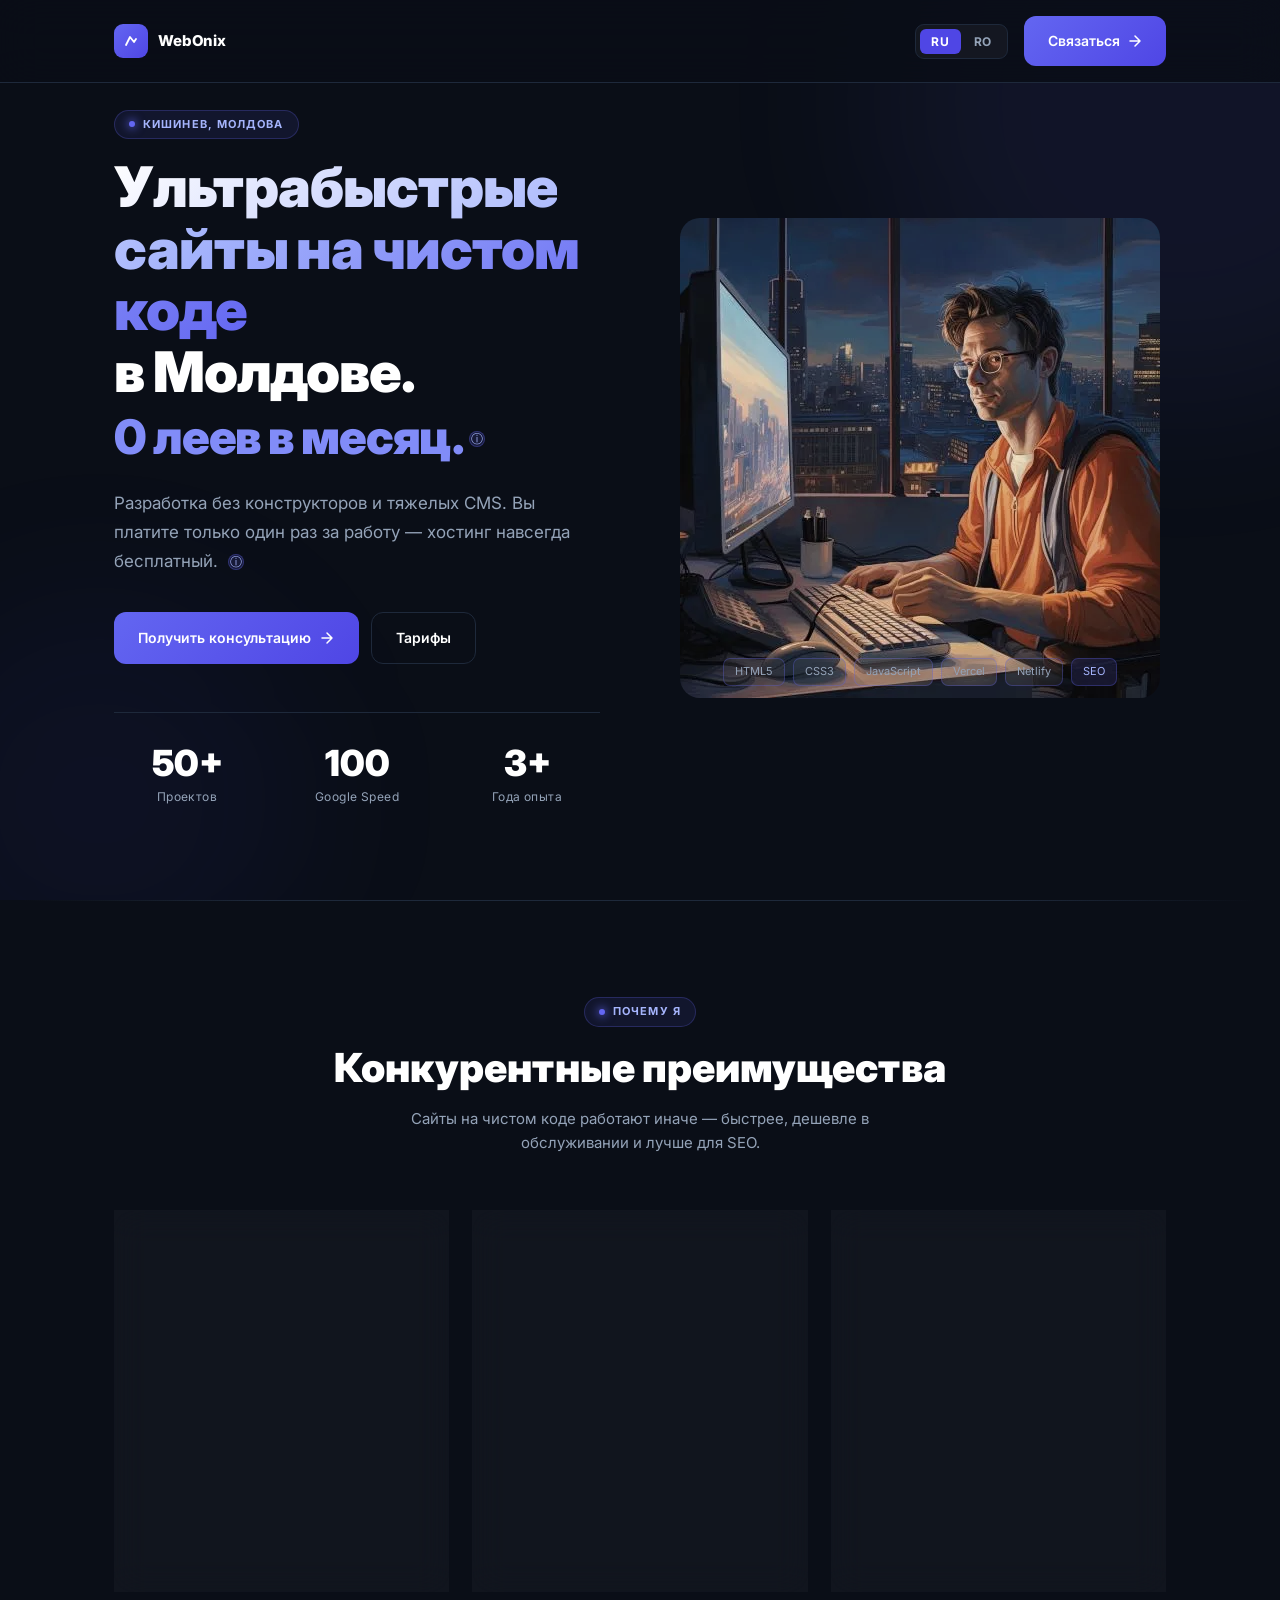
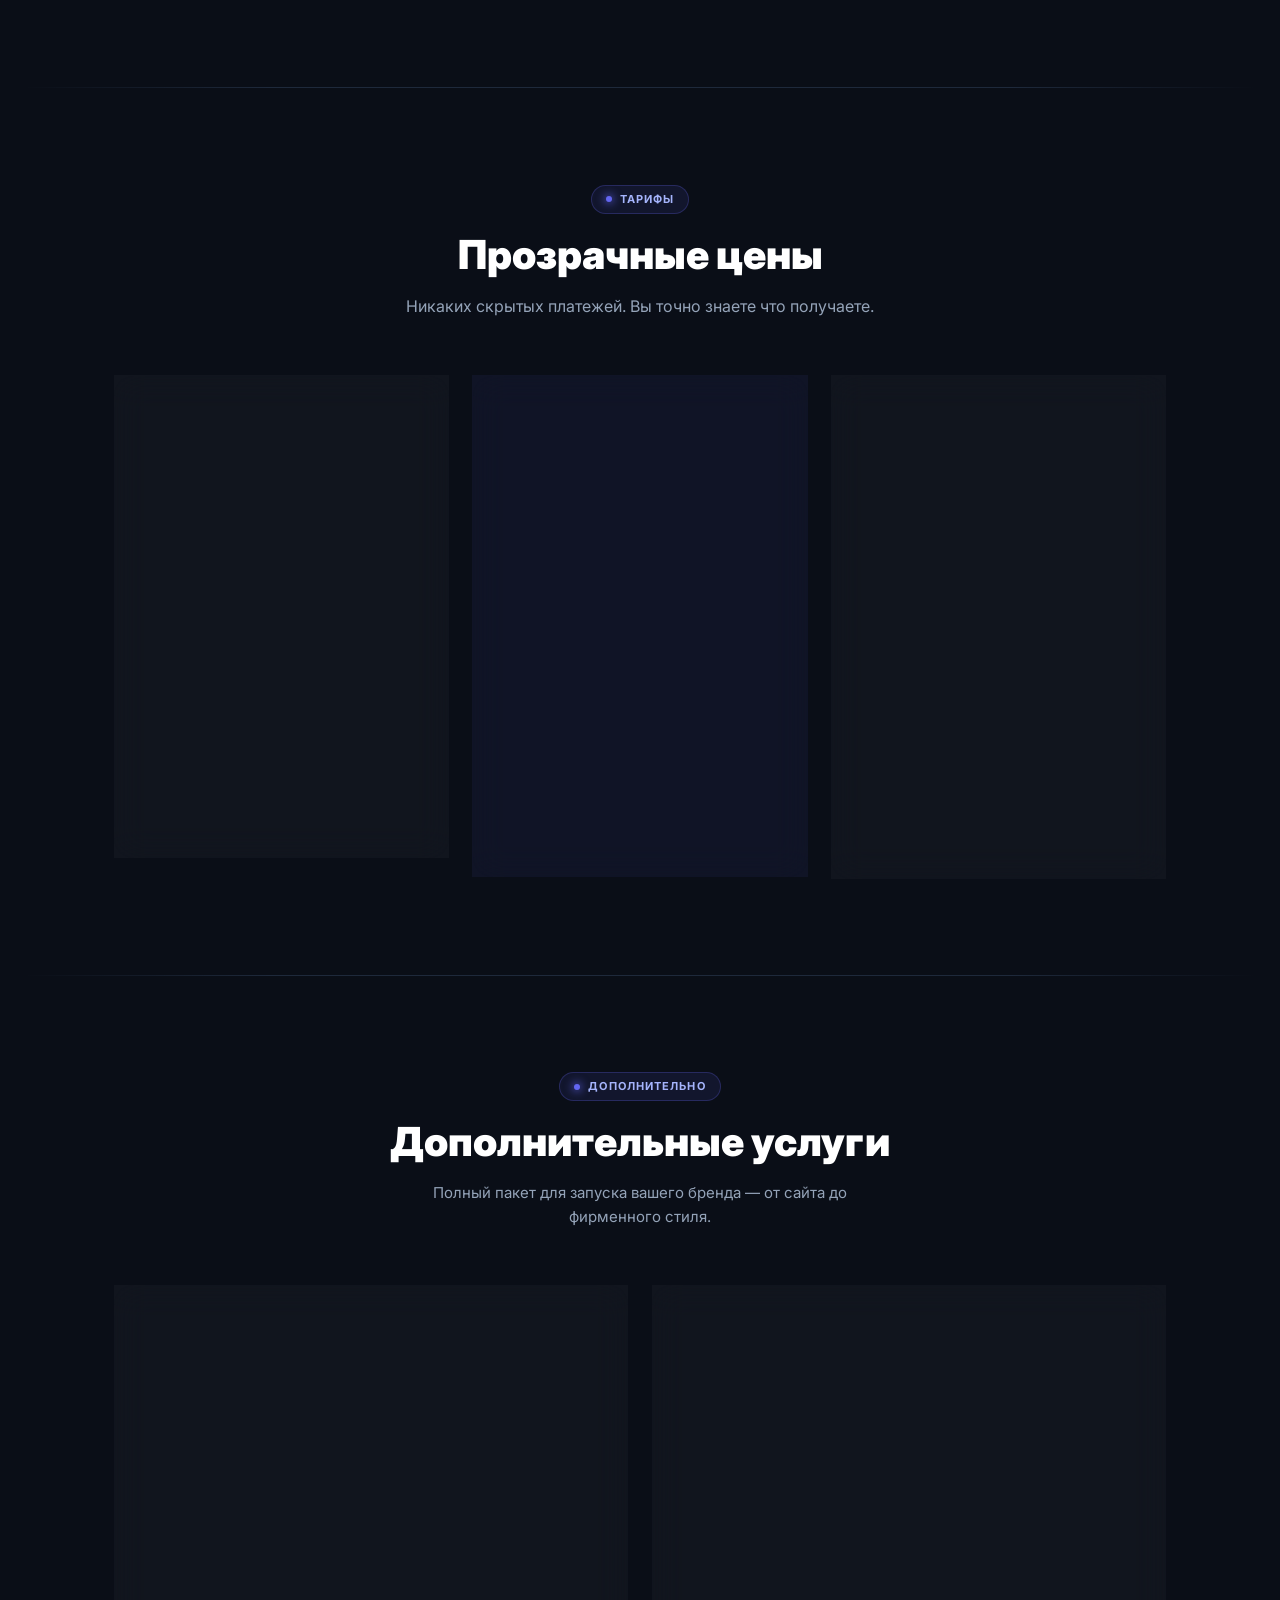
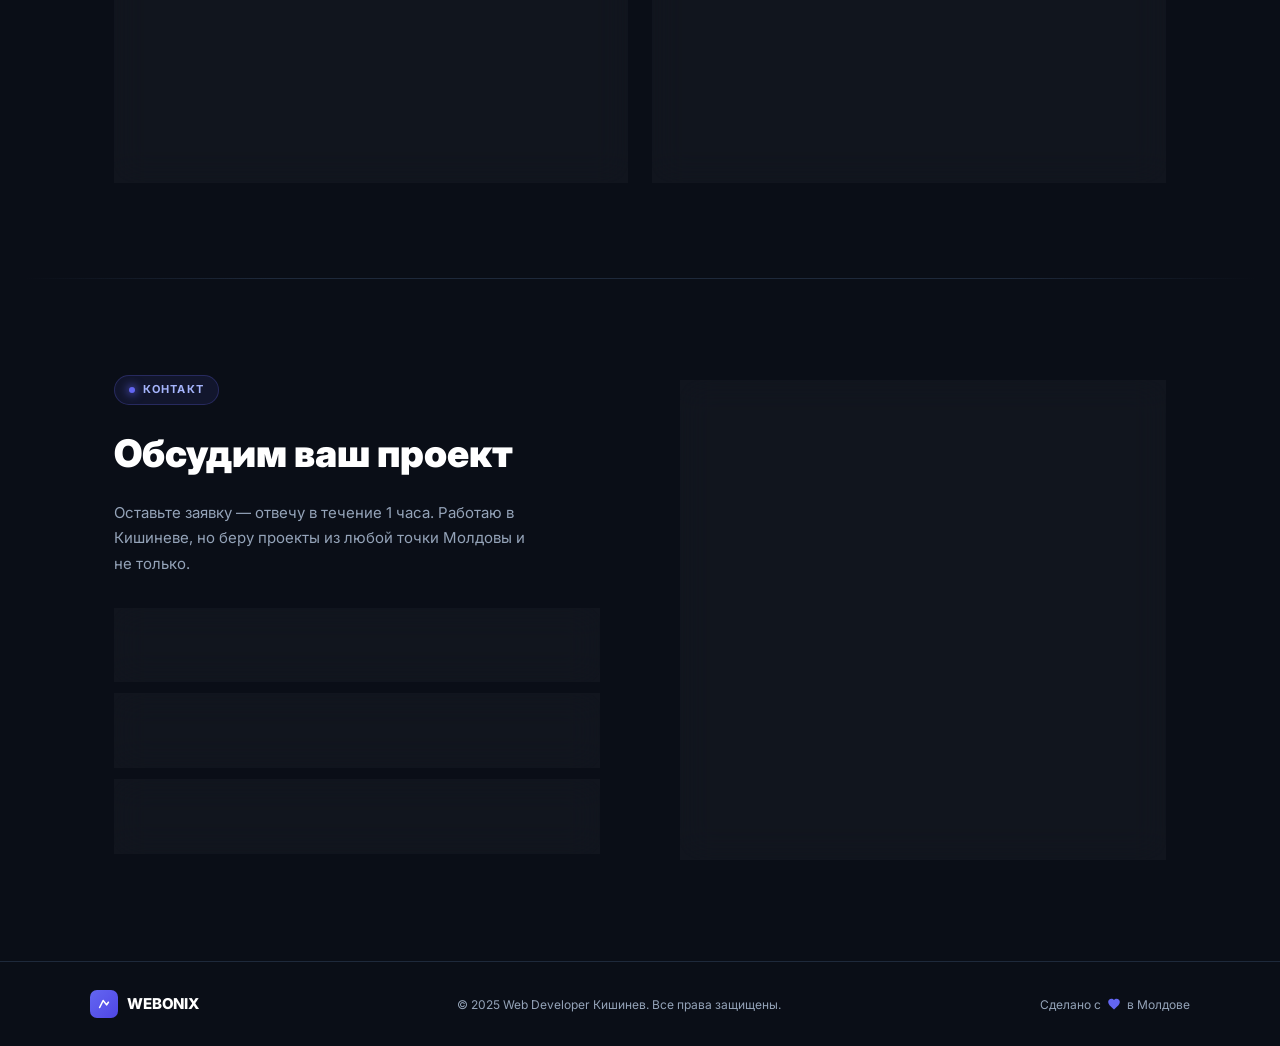
<file: index.html>
<!DOCTYPE html>
<html lang="ru">

<head>
  <meta charset="UTF-8" />
  <meta name="viewport" content="width=device-width, initial-scale=1.0" />

  <!-- ====  PRIMARY META  ==== -->
  <title>Igrina — Веб-разработчик в Кишиневе | Сайты на чистом коде, Молдова</title>
  <meta name="description"
    content="Веб-разработчик в Кишиневе. Создаю быстрые сайты на чистом HTML/CSS/JS без конструкторов. Бесплатный хостинг на Vercel/Netlify. Цены от 100€." />
  <meta name="keywords"
    content="веб-разработчик Кишинев, сайт Молдова, landing page Moldova, разработка сайтов Кишинев, создание сайтов Молдова" />
  <meta name="robots" content="index, follow" />
  <meta name="author" content="Igrina" />
  <meta name="google-site-verification" content="WItwGsePtkRlfW5czSKA0stNbVfM8TYrUEcoeB8CQGI" />
  <link rel="canonical" href="https://igoriok37.netlify.app/" />

  <!-- ====  OPEN GRAPH (Facebook, Telegram, WhatsApp)  ==== -->
  <meta property="og:type" content="website" />
  <meta property="og:url" content="https://igoriok37.netlify.app/" />
  <meta property="og:title" content="Igrina — Веб-разработчик в Кишиневе" />
  <meta property="og:description"
    content="Быстрые сайты на чистом коде в Молдове. Без конструкторов. Хостинг бесплатно навсегда. Цены от 100€." />
  <meta property="og:image" content="https://igoriok37.netlify.app/images/og-cover.png" />
  <meta property="og:image:width" content="1200" />
  <meta property="og:image:height" content="630" />
  <meta property="og:locale" content="ru_RU" />
  <meta property="og:site_name" content="Igrina" />

  <!-- ====  TWITTER CARD  ==== -->
  <meta name="twitter:card" content="summary_large_image" />
  <meta name="twitter:title" content="Igrina — Веб-разработчик в Кишиневе" />
  <meta name="twitter:description"
    content="Быстрые сайты на чистом коде в Молдове. Без конструкторов. Хостинг бесплатно навсегда." />
  <meta name="twitter:image" content="https://igoriok37.netlify.app/images/og-cover.png" />

  <!-- ====  FAVICON  ==== -->
  <link rel="icon" type="image/svg+xml" href="images/favicon.svg" />
  <link rel="icon" type="image/png" href="images/favicon.png" />

  <!-- ====  SCHEMA.ORG JSON-LD  ==== -->
  <script type="application/ld+json">
  {
    "@context": "https://schema.org",
    "@type": "LocalBusiness",
    "name": "Igrina",
    "description": "Веб-разработчик в Кишиневе. Создаю быстрые сайты на чистом HTML/CSS/JS без конструкторов. Бесплатный хостинг навсегда.",
    "url": "https://igoriok37.netlify.app",
    "image": "https://igoriok37.netlify.app/images/og-cover.png",
    "telephone": "+37379508887",
    "address": {
      "@type": "PostalAddress",
      "addressLocality": "Кишинев",
      "addressCountry": "MD"
    },
    "geo": {
      "@type": "GeoCoordinates",
      "latitude": 47.0105,
      "longitude": 28.8638
    },
    "areaServed": {
      "@type": "Country",
      "name": "Moldova"
    },
    "priceRange": "€€",
    "openingHours": "Mo-Fr 09:00-18:00",
    "sameAs": [
      "https://t.me/your_username"
    ],
    "hasOfferCatalog": {
      "@type": "OfferCatalog",
      "name": "Услуги веб-разработки",
      "itemListElement": [
        {
          "@type": "Offer",
          "name": "Landing Page",
          "description": "Одностраничный сайт, до 7 секций, адаптивный дизайн, SEO-оптимизация.",
          "price": "100",
          "priceCurrency": "EUR"
        },
        {
          "@type": "Offer",
          "name": "Landing Page +",
          "description": "До 3 страниц, анимации, галерея, WhatsApp/Telegram заказ, SEO.",
          "price": "150",
          "priceCurrency": "EUR"
        },
        {
          "@type": "Offer",
          "name": "Insta-Каталог",
          "description": "Каталог товаров с фильтрами, интеграция с Instagram, галерея + lightbox.",
          "price": "200",
          "priceCurrency": "EUR"
        }
      ]
    }
  }
  </script>

  <link rel="preconnect" href="https://fonts.googleapis.com" />
  <link rel="preconnect" href="https://fonts.gstatic.com" crossorigin />
  <link rel="preload" as="image" href="images/hero.webp" fetchpriority="high" />
  <link rel="preload" href="https://fonts.googleapis.com/css2?family=Inter:wght@400;500;600;700;800;900&display=optional" as="style" onload="this.onload=null;this.rel='stylesheet'" />
  <noscript>
    <link href="https://fonts.googleapis.com/css2?family=Inter:wght@400;500;600;700;800;900&display=optional" rel="stylesheet" />
  </noscript>
  <style>
/* Fallback font sized to match Inter — reduces CLS on font swap */
@font-face{font-family:'Inter Fallback';src:local('Arial');size-adjust:107%;ascent-override:88%;descent-override:20%;line-gap-override:0%}

/* =============================================
   RESET & BASE
============================================= */
*,*::before,*::after{box-sizing:border-box;margin:0;padding:0}
html{scroll-behavior:smooth}
body{font-family:'Inter','Inter Fallback',system-ui,sans-serif;background-color:#0A0E17;color:#ffffff;overflow-x:hidden;line-height:1.6}
a{text-decoration:none;color:inherit}
ul{list-style:none}
button{border:none;background:none;font-family:inherit;cursor:pointer}
::-webkit-scrollbar{width:6px}
::-webkit-scrollbar-track{background:#0A0E17}
::-webkit-scrollbar-thumb{background:#1E293B;border-radius:3px}
::-webkit-scrollbar-thumb:hover{background:#6366F1}

/* =============================================
   LAYOUT HELPERS
============================================= */
.container{max-width:1100px;margin:0 auto;padding:0 24px}
.section{padding:96px 0}
.section-divider{height:1px;background:linear-gradient(90deg,transparent,#1E293B 20%,#1E293B 80%,transparent);margin:0 24px}
.grid-2{display:grid;grid-template-columns:1fr 1fr;gap:80px;align-items:center}
.grid-3{display:grid;grid-template-columns:repeat(3,1fr);gap:24px}

/* =============================================
   TYPOGRAPHY
============================================= */
.heading-xl{font-size:56px;font-weight:900;line-height:1.1;letter-spacing:-0.02em}
.heading-lg{font-size:40px;font-weight:900;line-height:1.15}
.heading-md{font-size:20px;font-weight:700}
.heading-sm{font-size:16px;font-weight:700}
.text-muted{color:#94A3B8}
.text-accent{color:#6366F1}
.text-gradient{background:linear-gradient(135deg,#ffffff 0%,#a5b4fc 50%,#6366F1 100%);-webkit-background-clip:text;-webkit-text-fill-color:transparent;background-clip:text}
.text-center{text-align:center}

/* =============================================
   SECTION LABEL
============================================= */
.section-label{display:inline-flex;align-items:center;gap:8px;background:rgba(99,102,241,0.1);border:1px solid rgba(99,102,241,0.25);border-radius:100px;padding:5px 14px;font-size:11px;font-weight:700;color:#a5b4fc;letter-spacing:0.1em;text-transform:uppercase;margin-bottom:18px}
.section-label-dot{width:6px;height:6px;background:#6366F1;border-radius:50%;box-shadow:0 0 8px 2px rgba(99,102,241,0.6);display:inline-block}

/* =============================================
   GLASS CARD
============================================= */
.glass-card{background:rgba(255,255,255,0.03);border:1px solid #1E293B;border-radius:20px;backdrop-filter:blur(16px);-webkit-backdrop-filter:blur(16px)}

/* =============================================
   BUTTONS
============================================= */
.btn{display:inline-flex;align-items:center;gap:8px;padding:14px 24px;border-radius:12px;font-size:14px;font-weight:600;transition:all 0.3s ease;cursor:pointer}
.btn-primary{background:linear-gradient(135deg,#6366F1,#4F46E5);color:#ffffff}
.btn-primary:hover{background:linear-gradient(135deg,#818CF8,#6366F1);transform:translateY(-2px);box-shadow:0 12px 30px rgba(99,102,241,0.35)}
.btn-outline{background:transparent;color:#ffffff;border:1px solid #1E293B}
.btn-outline:hover{border-color:#6366F1;background:rgba(99,102,241,0.08)}
.btn-full{width:100%;justify-content:center}

/* =============================================
   ICON BOX
============================================= */
.icon-box{width:52px;height:52px;border-radius:14px;background:rgba(99,102,241,0.15);border:1px solid rgba(99,102,241,0.25);display:flex;align-items:center;justify-content:center;margin-bottom:20px;flex-shrink:0}

/* =============================================
   HEADER
============================================= */
.header{position:fixed;top:0;left:0;right:0;z-index:100;background:rgba(10,14,23,0.85);backdrop-filter:blur(20px);-webkit-backdrop-filter:blur(20px);border-bottom:1px solid #1E293B}
.header-inner{display:flex;align-items:center;justify-content:space-between;padding:16px 24px;max-width:1100px;margin:0 auto}
.logo{display:flex;align-items:center;gap:10px}
.logo-icon{width:34px;height:34px;border-radius:9px;background:linear-gradient(135deg,#6366F1,#4F46E5);display:flex;align-items:center;justify-content:center}
.logo-text{font-size:15px;font-weight:800;color:#ffffff;letter-spacing:-0.01em}
.logo-text span{color:#6366F1}
.header-right{display:flex;align-items:center;gap:16px}
.lang-switcher{display:flex;align-items:center;gap:2px;background:rgba(255,255,255,0.04);border:1px solid #1E293B;border-radius:9px;padding:4px}
.lang-btn{padding:5px 11px;border-radius:6px;font-size:12px;font-weight:700;letter-spacing:0.06em;cursor:pointer;transition:all 0.2s ease;color:#94A3B8}
.lang-btn.lang-btn--active{background:#4F46E5;color:#ffffff}
.lang-btn:not(.lang-btn--active):hover{color:#ffffff}

/* =============================================
   HERO SECTION
============================================= */
.hero{min-height:100vh;min-height:100svh;display:flex;align-items:center;padding-top:80px;padding-bottom:64px;position:relative;overflow:hidden}
.hero-blob{position:absolute;border-radius:50%;filter:blur(80px);pointer-events:none}
.hero-blob--top-right{width:600px;height:600px;background:rgba(99,102,241,0.08);top:-200px;right:-200px}
.hero-blob--bottom-left{width:400px;height:400px;background:rgba(79,70,229,0.06);bottom:-100px;left:-100px}
.hero-content{position:relative;z-index:1}
.hero-title{font-size:56px;font-weight:900;line-height:1.1;letter-spacing:-0.02em;margin-bottom:24px}
.hero-title-accent{color:#818CF8;font-size:0.85em}
.hero-subtitle{font-size:17px;color:#94A3B8;line-height:1.7;max-width:520px;margin-bottom:36px}

/* Tooltip */
.hosting-tooltip{display:inline-flex;align-items:center;justify-content:center;width:16px;height:16px;border-radius:50%;background:rgba(99,102,241,0.15);border:1px solid rgba(99,102,241,0.35);color:#a5b4fc;font-size:12px;font-weight:400;font-style:normal;cursor:help;position:relative;vertical-align:middle;margin-left:5px;line-height:1;flex-shrink:0;transition:background 0.2s ease;letter-spacing:0.02em}
.hosting-tooltip:hover,.hosting-tooltip:focus{background:rgba(99,102,241,0.3);outline:none}
.hosting-tooltip::after{content:attr(data-tip);position:absolute;bottom:calc(100% + 10px);right:0;background:#1E293B;border:1px solid #334155;border-radius:10px;padding:10px 14px;font-size:12px;font-weight:400;color:#CBD5E1;width:240px;white-space:normal;line-height:1.55;opacity:0;visibility:hidden;transition:opacity 0.2s ease,visibility 0.2s ease;pointer-events:none;z-index:50;box-shadow:0 8px 24px rgba(0,0,0,0.4)}
.hosting-tooltip::before{content:'';position:absolute;bottom:calc(100% + 4px);right:4px;border:5px solid transparent;border-top-color:#334155;opacity:0;visibility:hidden;transition:opacity 0.2s ease,visibility 0.2s ease}
.hosting-tooltip:hover::after,.hosting-tooltip:focus::after,.hosting-tooltip:hover::before,.hosting-tooltip:focus::before{opacity:1;visibility:visible}

.hero-buttons{display:flex;gap:12px;flex-wrap:wrap}
.hero-stats{display:grid;grid-template-columns:repeat(3,1fr);gap:24px;margin-top:48px;padding-top:32px;border-top:1px solid #1E293B}
.stat-item{text-align:center}
.stat-value{font-size:36px;font-weight:900;color:#ffffff;line-height:1}
.stat-label{font-size:12px;color:#94A3B8;margin-top:6px;letter-spacing:0.04em}

.photo-placeholder{width:480px;height:480px;border-radius:20px;position:relative;overflow:hidden;display:flex;align-items:center;justify-content:center}
.photo-placeholder img{width:100%;filter:brightness(0.95) saturate(0.7)}
.photo-placeholder-inner{position:absolute;bottom:-20px;z-index:1;display:flex;flex-direction:column;align-items:center;gap:12px;text-align:center;padding:32px}
.photo-avatar-circle{width:90px;height:90px;border-radius:50%;background:rgba(99,102,241,0.12);border:2px dashed rgba(99,102,241,0.35);display:flex;align-items:center;justify-content:center}
.photo-label{font-size:14px;font-weight:600;color:rgba(99,102,241,0.8)}
.photo-hint{font-size:12px;color:#94A3B8}
.tech-tags{display:flex;flex-wrap:wrap;gap:8px;justify-content:center;margin-top:8px}
.tech-tag{background:rgba(255,255,255,0.04);backdrop-filter:blur(20px);border:1px solid rgba(99,102,241,0.3);border-radius:7px;padding:4px 11px;font-size:11px;color:#94A3B8}
.tech-tag--accent{background:rgba(99,102,241,0.15);border-color:rgba(99,102,241,0.3);color:#a5b4fc}

/* =============================================
   ADVANTAGES SECTION
============================================= */
.advantages-header{text-align:center;margin-bottom:56px}
.advantages-header .section-label{margin:0 auto 18px}
.advantages-header .heading-lg{margin-bottom:16px}
.advantages-header .text-muted{max-width:480px;margin:0 auto;font-size:15px}
.advantage-card{padding:28px 20px;transition:all 0.3s ease}
.advantage-card:hover{border-color:rgba(99,102,241,0.5);background:rgba(99,102,241,0.06);transform:translateY(-4px);box-shadow:0 20px 60px rgba(99,102,241,0.1)}
.advantage-card-title{font-size:18px;font-weight:700;margin-bottom:10px}
.advantage-card-text{font-size:14px;color:#94A3B8;line-height:1.65}
.advantage-card-footer{margin-top:20px;padding-top:20px;border-top:1px solid #1E293B}
.speed-bar-wrapper{display:flex;align-items:center;gap:10px}
.speed-bar{flex:1;height:4px;background:linear-gradient(90deg,#6366F1,#818CF8);border-radius:2px}
.speed-bar-score{font-size:12px;font-weight:800;color:#818CF8}
.speed-bar-labels{display:flex;justify-content:space-between;margin-top:6px}
.speed-bar-label{font-size:11px;color:#94A3B8}
.checklist{display:flex;flex-direction:column;gap:8px}
.checklist-item{display:flex;align-items:flex-start;gap:10px;font-size:13px;color:#94A3B8}
.checklist-icon{width:18px;height:18px;min-width:18px;border-radius:50%;background:rgba(99,102,241,0.15);border:1px solid rgba(99,102,241,0.3);display:flex;align-items:center;justify-content:center;margin-top:1px}
.tag-row{display:flex;gap:10px;flex-wrap:wrap}
.card-tag{background:rgba(255,255,255,0.05);border:1px solid #1E293B;border-radius:8px;padding:5px 12px;font-size:12px;font-weight:600;color:#94A3B8}
.card-tag--accent{background:rgba(99,102,241,0.15);border-color:rgba(99,102,241,0.3);color:#a5b4fc}

/* =============================================
   PRICING SECTION
============================================= */
.pricing-header{text-align:center;margin-bottom:56px}
.pricing-header .section-label{margin:0 auto 18px}
.pricing-header .heading-lg{margin-bottom:16px}
.pricing-card{padding:28px;transition:all 0.3s ease}
.pricing-card:hover{border-color:rgba(99,102,241,0.45);background:rgba(99,102,241,0.05);transform:translateY(-4px);box-shadow:0 20px 60px rgba(99,102,241,0.1)}
.pricing-card--popular{border-color:rgba(99,102,241,0.55)!important;background:rgba(99,102,241,0.07)!important;position:relative;animation:pulse-glow 2.5s infinite}
.pricing-card--popular:hover{border-color:rgba(99,102,241,0.9)!important;background:rgba(99,102,241,0.12)!important}
@keyframes pulse-glow{0%{box-shadow:0 0 0 0 rgba(99,102,241,0.35)}70%{box-shadow:0 0 0 10px rgba(99,102,241,0)}100%{box-shadow:0 0 0 0 rgba(99,102,241,0)}}
.popular-badge{position:absolute;top:-14px;left:50%;transform:translateX(-50%);background:linear-gradient(135deg,#6366F1,#4F46E5);border-radius:100px;padding:5px 16px;font-size:11px;font-weight:800;color:#ffffff;white-space:nowrap;letter-spacing:0.07em}
.pricing-tier-label{font-size:10px;font-weight:700;text-transform:uppercase;letter-spacing:0.1em;color:#94A3B8;margin-bottom:10px}
.pricing-tier-label--accent{color:#a5b4fc}
.pricing-card-name{font-size:20px;font-weight:800;margin-bottom:4px}
.pricing-card-desc{font-size:13px;color:#94A3B8;margin-bottom:20px}
.pricing-price-row{display:flex;align-items:flex-end;gap:4px;margin-bottom:24px}
.pricing-price-number{font-size:42px;font-weight:900;color:#ffffff;line-height:1}
.pricing-price-currency{font-size:22px;font-weight:700;color:#6366F1;padding-bottom:3px}
.pricing-price-from{font-size:13px;color:#94A3B8;padding-bottom:5px}
.pricing-features{display:flex;flex-direction:column;gap:10px;margin-bottom:28px}

/* =============================================
   CONTACT SECTION
============================================= */
.contact-info-label{margin-bottom:18px}
.contact-info-title{font-size:38px;font-weight:900;margin-bottom:16px}
.contact-info-text{font-size:15px;color:#94A3B8;line-height:1.7;max-width:420px;margin-bottom:32px}
.messenger-link{display:flex;align-items:center;gap:14px;padding:14px 18px;border-radius:14px;margin-bottom:12px;transition:all 0.3s ease}
.messenger-link:hover{border-color:rgba(99,102,241,0.4);transform:translateX(4px)}
.messenger-link-icon{width:42px;height:42px;border-radius:11px;display:flex;align-items:center;justify-content:center;flex-shrink:0}
.messenger-link-icon--telegram{background:rgba(0,136,204,0.12);border:1px solid rgba(0,136,204,0.22)}
.messenger-link-icon--whatsapp{background:rgba(37,211,102,0.1);border:1px solid rgba(37,211,102,0.2)}
.messenger-link-icon--viber{background:rgba(115,96,242,0.12);border:1px solid rgba(115,96,242,0.25)}
.messenger-link-name{font-size:14px;font-weight:700;color:#ffffff}
.messenger-link-handle{font-size:12px;color:#94A3B8;margin-top:2px}
.contact-form-card{padding:36px}
.contact-form-title{font-size:20px;font-weight:800;margin-bottom:28px}
.form-group{margin-bottom:18px}
.form-label{display:block;font-size:11px;font-weight:700;letter-spacing:0.08em;text-transform:uppercase;color:#94A3B8;margin-bottom:8px}
.form-input{width:100%;background:rgba(255,255,255,0.03);border:1px solid #1E293B;border-radius:11px;padding:13px 16px;color:#ffffff;font-size:14px;font-family:inherit;outline:none;transition:all 0.3s ease}
.form-input::placeholder{color:#94A3B8}
.form-input:focus{border-color:#6366F1;box-shadow:0 0 0 3px rgba(99,102,241,0.12)}
.form-input--error{border-color:rgba(239,68,68,0.6)!important;box-shadow:0 0 0 3px rgba(239,68,68,0.1)!important}
.messenger-chips{display:flex;gap:8px}
.messenger-chip{flex:1;display:flex;align-items:center;justify-content:center;gap:7px;padding:11px 8px;border:1px solid #1E293B;border-radius:10px;font-size:13px;font-weight:500;color:#94A3B8;background:rgba(255,255,255,0.02);cursor:pointer;transition:all 0.25s ease;font-family:inherit}
.messenger-chip:hover{border-color:#6366F1;color:#ffffff}
.messenger-chip--selected{border-color:#6366F1;background:rgba(99,102,241,0.12);color:#ffffff}
.messenger-chip--error{border-color:#ef4444!important;color:#ef4444}
.form-submit-btn{margin-top:8px}
.form-privacy-note{font-size:11px;color:#94A3B8;text-align:center;margin-top:14px}

/* =============================================
   EXTRA SERVICES SECTION
============================================= */
.extra-services-grid{display:grid;grid-template-columns:repeat(2,1fr);gap:24px}
.extra-service-card{padding:28px;display:flex;flex-direction:column;gap:24px;transition:all 0.3s ease}
.extra-service-card:hover{border-color:rgba(99,102,241,0.5);background:rgba(99,102,241,0.06);transform:translateY(-4px);box-shadow:0 20px 60px rgba(99,102,241,0.1)}
.extra-service-icon-wrap{display:flex;align-items:center;gap:14px}
.extra-service-badge{font-size:10px;font-weight:700;text-transform:uppercase;letter-spacing:0.1em;color:#a5b4fc;background:rgba(99,102,241,0.1);border:1px solid rgba(99,102,241,0.25);border-radius:100px;padding:4px 12px}
.extra-service-body{flex:1;display:flex;flex-direction:column;gap:14px}
.extra-service-title{font-size:20px;font-weight:800;color:#ffffff}
.extra-service-text{font-size:14px;color:#94A3B8;line-height:1.65}
.extra-service-features{display:flex;flex-direction:column;gap:9px}
.extra-service-tags{display:flex;gap:8px;flex-wrap:wrap;margin-top:4px}
.extra-service-footer{display:flex;align-items:center;justify-content:space-between;padding-top:20px;border-top:1px solid #1E293B}
.extra-service-price-row{display:flex;align-items:baseline;gap:6px}
.extra-service-price-label{font-size:13px;color:#94A3B8}
.extra-service-price-value{font-size:28px;font-weight:900;color:#ffffff}

/* =============================================
   FOOTER
============================================= */
.footer{border-top:1px solid #1E293B;padding:28px 24px}
.footer-inner{max-width:1100px;margin:0 auto;display:flex;align-items:center;justify-content:space-between;gap:16px;flex-wrap:wrap}
.footer-logo{display:flex;align-items:center;gap:9px}
.footer-logo-icon{width:28px;height:28px;border-radius:7px;background:linear-gradient(135deg,#6366F1,#4F46E5);display:flex;align-items:center;justify-content:center}
.footer-copyright{font-size:12px;color:#94A3B8}
.footer-heart{display:flex;align-items:center;gap:6px;font-size:12px;color:#94A3B8}

/* =============================================
   MODAL
============================================= */
.modal-overlay{position:fixed;inset:0;background:rgba(10,14,23,0.85);backdrop-filter:blur(10px);-webkit-backdrop-filter:blur(10px);z-index:9999;display:flex;align-items:center;justify-content:center;opacity:0;visibility:hidden;transition:all 0.3s ease}
.modal-overlay--visible{opacity:1;visibility:visible}
.modal-box{background:#111827;border:1px solid #1E293B;border-radius:22px;padding:44px 40px;max-width:400px;width:90%;text-align:center;transform:scale(0.9) translateY(20px);transition:all 0.35s cubic-bezier(0.34,1.56,0.64,1)}
.modal-overlay--visible .modal-box{transform:scale(1) translateY(0)}
.modal-icon-circle{width:72px;height:72px;border-radius:50%;background:rgba(99,102,241,0.15);border:1px solid rgba(99,102,241,0.3);display:flex;align-items:center;justify-content:center;margin:0 auto 24px}
.modal-title{font-size:24px;font-weight:800;margin-bottom:10px}
.modal-text{font-size:14px;color:#94A3B8;line-height:1.65;margin-bottom:28px}

/* =============================================
   SCROLL ANIMATION
============================================= */
.animate-on-scroll{opacity:0;transform:translateY(24px);transition:opacity 0.5s ease,transform 0.5s ease}
.animate-on-scroll--visible{opacity:1;transform:translateY(0)}

/* =============================================
   RESPONSIVE
============================================= */
@media(max-width:900px){
  .grid-2{grid-template-columns:1fr;gap:48px}
  .grid-3{grid-template-columns:1fr}
  .hero-title{font-size:40px}
  .heading-lg{font-size:30px}
  .photo-placeholder{display:none}
  .contact-info-title{font-size:28px}
  .footer-inner{flex-direction:column;text-align:center}
}
@media(max-width:700px){
  .extra-services-grid{grid-template-columns:1fr}
}
@media(max-width:600px){
  .hero-title{font-size:32px}
  .hero-stats{grid-template-columns:repeat(3,1fr);gap:12px}
  .stat-value{font-size:26px}
  .section{padding:64px 0}
  .contact-form-card{padding:24px}
  .messenger-chips{flex-wrap:wrap}
  .messenger-chip{flex:none;width:calc(50% - 4px)}
  .header-right .btn{display:none}
}
  </style>
</head>

<body>

  <!-- ============================  MODAL  ============================ -->
  <div class="modal-overlay" id="successModal">
    <div class="modal-box">
      <div class="modal-icon-circle">
        <svg width="32" height="32" viewBox="0 0 32 32" fill="none">
          <path d="M6 16L13 23L26 9" stroke="#6366F1" stroke-width="2.5" stroke-linecap="round"
            stroke-linejoin="round" />
        </svg>
      </div>
      <h3 class="modal-title" data-ru="Заявка отправлена!" data-ro="Cerere trimisă!">Заявка отправлена!</h3>
      <p class="modal-text" data-ru="Свяжусь с вами в течение 1 часа в выбранном мессенджере."
        data-ro="Vă voi contacta în timp de o oră prin mesagerul ales.">
        Свяжусь с вами в течение 30 минут в выбранном мессенджере.
      </p>
      <button class="btn btn-primary btn-full" onclick="closeModal()">
        <span data-ru="Отлично, жду!" data-ro="Super, aștept!">Отлично, жду!</span>
      </button>
    </div>
  </div>

  <!-- ============================  HEADER  ============================ -->
  <header class="header">
    <div class="header-inner">

      <a href="#" class="logo" aria-label="Igrina — на главную">
        <div class="logo-icon" aria-hidden="true">
          <svg width="16" height="16" viewBox="0 0 16 16" fill="none" aria-hidden="true">
            <path d="M3 12L7 4L11 9L13 6" stroke="white" stroke-width="1.8" stroke-linecap="round"
              stroke-linejoin="round" />
          </svg>
        </div>
        <span class="logo-text">WebOnix</span>
      </a>

      <nav class="header-right" aria-label="Основная навигация">
        <div class="lang-switcher">
          <button id="btnRU" class="lang-btn lang-btn--active" onclick="setLang('ru')"
            aria-label="Переключить на русский язык">RU</button>
          <button id="btnRO" class="lang-btn" onclick="setLang('ro')" aria-label="Comutați la limba română">RO</button>
        </div>
        <a href="#contact" class="btn btn-primary">
          <span data-ru="Связаться" data-ro="Contactați">Связаться</span>
          <svg width="14" height="14" viewBox="0 0 14 14" fill="none">
            <path d="M2 7h10M7 2l5 5-5 5" stroke="currentColor" stroke-width="1.5" stroke-linecap="round"
              stroke-linejoin="round" />
          </svg>
        </a>
      </nav>

    </div>
  </header>

  <main id="main-content">

    <!-- ============================  HERO  ============================ -->
    <section class="hero">
      <div class="hero-blob hero-blob--top-right"></div>
      <div class="hero-blob hero-blob--bottom-left"></div>

      <div class="container hero-content">
        <div class="grid-2">

          <!-- Left: offer -->
          <div>
            <div class="section-label">
              <span class="section-label-dot"></span>
              <span data-ru="Кишинев, Молдова" data-ro="Chișinău, Moldova">Кишинев, Молдова</span>
            </div>

            <h1 class="hero-title">
              <span class="text-gradient" data-ru="Ультрабыстрые сайты на чистом коде"
                data-ro="Site-uri ultrarapide pe cod curat">
                Ультрабыстрые сайты на чистом коде
              </span>
              <br />
              <span data-ru="в Молдове." data-ro="în Moldova.">в Молдове.</span>
              <br />
              <span class="hero-title-accent" data-ru="0 леев в месяц." data-ro="0 lei pe lună.">0 леев в месяц.</span><span
                class="hosting-tooltip"
                data-tip-ru="Бесплатный хостинг актуален для тарифов Vercel Free и Netlify Free. Условия зависят от политики платформы и могут измениться."
                data-tip-ro="Găzduirea gratuită este valabilă pentru Vercel Free și Netlify Free. Condițiile depind de politica platformei și pot fi modificate."
                data-tip="Бесплатный хостинг актуален для тарифов Vercel Free и Netlify Free. Условия зависят от политики платформы и могут измениться."
                tabindex="0" role="note" aria-label="Пояснение об условиях бесплатного хостинга">ⓘ</span>
            </h1>

            <p class="hero-subtitle"
              data-ru="Разработка без конструкторов и тяжелых CMS. Вы платите только один раз за работу — хостинг навсегда бесплатный."
              data-ro="Dezvoltare fără constructori și CMS grele. Plătiți o singură dată pentru muncă — găzduirea este gratuită pentru totdeauna.">
              Разработка без конструкторов и тяжелых CMS. Вы платите только один раз за работу — хостинг навсегда бесплатный.
              <span
                class="hosting-tooltip"
                data-tip-ru="Бесплатный хостинг актуален для тарифов Vercel Free и Netlify Free. Условия зависят от политики платформы и могут измениться."
                data-tip-ro="Găzduirea gratuită este valabilă pentru Vercel Free și Netlify Free. Condițiile depind de politica platformei și pot fi modificate."
                data-tip="Бесплатный хостинг актуален для тарифов Vercel Free и Netlify Free. Условия зависят от политики платформы и могут измениться."
                tabindex="0" role="note" aria-label="Пояснение об условиях бесплатного хостинга">ⓘ</span>
            </p>

            <div class="hero-buttons">
              <a href="#contact" class="btn btn-primary">
                <span data-ru="Получить консультацию" data-ro="Obține o consultație">Получить консультацию</span>
                <svg width="16" height="16" viewBox="0 0 16 16" fill="none">
                  <path d="M3 8h10M8 3l5 5-5 5" stroke="currentColor" stroke-width="1.5" stroke-linecap="round"
                    stroke-linejoin="round" />
                </svg>
              </a>
              <a href="#pricing" class="btn btn-outline">
                <span data-ru="Тарифы" data-ro="Tarife">Тарифы</span>
              </a>
            </div>

            <div class="hero-stats">
              <div class="stat-item">
                <div class="stat-value">50+</div>
                <div class="stat-label" data-ru="Проектов" data-ro="Proiecte">Проектов</div>
              </div>
              <div class="stat-item">
                <div class="stat-value">100</div>
                <div class="stat-label">Google Speed</div>
              </div>
              <div class="stat-item">
                <div class="stat-value">3+</div>
                <div class="stat-label" data-ru="Года опыта" data-ro="Ani experiență">Года опыта</div>
              </div>
            </div>
          </div>

          <!-- Right: photo -->
          <div class="photo-placeholder">


            <img src="images/hero.webp" alt="Web Developer Character" width="480" height="480" fetchpriority="high"
              loading="eager" class="w-full h-auto object-cover block relative z-10" />
            <div class="photo-placeholder-inner">

              <div class="tech-tags">
                <span class="tech-tag">HTML5</span>
                <span class="tech-tag">CSS3</span>
                <span class="tech-tag">JavaScript</span>
                <span class="tech-tag">Vercel</span>
                <span class="tech-tag">Netlify</span>
                <span class="tech-tag tech-tag--accent">SEO</span>
              </div>
            </div>
          </div>

        </div>
      </div>
    </section>

    <div class="section-divider"></div>

    <!-- ============================  ADVANTAGES  ============================ -->
    <section id="advantages" class="section">
      <div class="container">

        <div class="advantages-header">
          <div class="section-label">
            <span class="section-label-dot"></span>
            <span data-ru="Почему я" data-ro="De ce eu">Почему я</span>
          </div>
          <h2 class="heading-lg" data-ru="Конкурентные преимущества" data-ro="Avantaje competitive">Конкурентные
            преимущества</h2>
          <p class="text-muted"
            data-ru="Сайты на чистом коде работают иначе — быстрее, дешевле в обслуживании и лучше для SEO."
            data-ro="Site-urile pe cod curat funcționează diferit — mai rapid, mai ieftin de întreținut și mai bune pentru SEO.">
            Сайты на чистом коде работают иначе — быстрее, дешевле в обслуживании и лучше для SEO.
          </p>
        </div>

        <div class="grid-3">

          <!-- Card 1: Speed -->
          <div class="glass-card advantage-card animate-on-scroll">
            <div class="icon-box">
              <svg width="26" height="26" viewBox="0 0 26 26" fill="none">
                <path d="M13 3L16.5 9.5H23L18 14L20 21L13 17L6 21L8 14L3 9.5H9.5L13 3Z" stroke="#6366F1"
                  stroke-width="1.5" stroke-linejoin="round" />
              </svg>
            </div>
            <h3 class="advantage-card-title" data-ru="Скорость Google 100%" data-ro="Viteză Google 100%">Скорость Google
              100%</h3>
            <p class="advantage-card-text"
              data-ru="Чистый HTML/CSS/JS без лишних зависимостей. Оценка PageSpeed Insights — 95–100. Ваш сайт грузится мгновенно на любом устройстве."
              data-ro="HTML/CSS/JS curat fără dependențe inutile. Scor PageSpeed Insights — 95–100. Site-ul dvs. se încarcă instantaneu pe orice dispozitiv.">
              Чистый HTML/CSS/JS без лишних зависимостей. Оценка PageSpeed Insights — 95–100. Ваш сайт грузится
              мгновенно
              на любом устройстве.
            </p>
            <div class="advantage-card-footer">
              <div class="speed-bar-wrapper">
                <div class="speed-bar"></div>
                <span class="speed-bar-score">100</span>
              </div>
              <div class="speed-bar-labels">
                <span class="speed-bar-label">Performance</span>
                <span class="speed-bar-label">PageSpeed</span>
              </div>
            </div>
          </div>

          <!-- Card 2: SEO -->
          <div class="glass-card advantage-card animate-on-scroll" style="transition-delay: 0.1s;">
            <div class="icon-box">
              <svg width="26" height="26" viewBox="0 0 26 26" fill="none">
                <circle cx="13" cy="13" r="10" stroke="#6366F1" stroke-width="1.5" />
                <path d="M7 13c0-3.3 2.7-6 6-6s6 2.7 6 6-2.7 6-6 6" stroke="#6366F1" stroke-width="1.5"
                  stroke-linecap="round" />
                <path d="M13 7c1.5 2 2 4 2 6s-.5 4-2 6" stroke="#6366F1" stroke-width="1.5" stroke-linecap="round" />
                <path d="M7 13h12" stroke="#6366F1" stroke-width="1.5" stroke-linecap="round" />
              </svg>
            </div>
            <h3 class="advantage-card-title" data-ru="Полная SEO-оптимизация" data-ro="Optimizare SEO completă">Полная
              SEO-оптимизация</h3>
            <p class="advantage-card-text"
              data-ru="Семантическая HTML-разметка, мета-теги, Open Graph, микроразметка Schema.org и правильная структура заголовков."
              data-ro="Marcare HTML semantică, meta-taguri, Open Graph, microdatele Schema.org și structura corectă a titlurilor.">
              Семантическая HTML-разметка, мета-теги, Open Graph, микроразметка Schema.org и правильная структура
              заголовков.
            </p>
            <div class="advantage-card-footer">
              <ul class="checklist">
                <li class="checklist-item">
                  <span class="checklist-icon">
                    <svg width="10" height="8" viewBox="0 0 10 8" fill="none">
                      <path d="M1 4L3.5 6.5L9 1" stroke="#6366F1" stroke-width="1.5" stroke-linecap="round"
                        stroke-linejoin="round" />
                    </svg>
                  </span>
                  <span data-ru="Schema.org разметка" data-ro="Marcare Schema.org">Schema.org разметка</span>
                </li>
                <li class="checklist-item">
                  <span class="checklist-icon">
                    <svg width="10" height="8" viewBox="0 0 10 8" fill="none">
                      <path d="M1 4L3.5 6.5L9 1" stroke="#6366F1" stroke-width="1.5" stroke-linecap="round"
                        stroke-linejoin="round" />
                    </svg>
                  </span>
                  <span data-ru="Open Graph теги" data-ro="Taguri Open Graph">Open Graph теги</span>
                </li>
                <li class="checklist-item">
                  <span class="checklist-icon">
                    <svg width="10" height="8" viewBox="0 0 10 8" fill="none">
                      <path d="M1 4L3.5 6.5L9 1" stroke="#6366F1" stroke-width="1.5" stroke-linecap="round"
                        stroke-linejoin="round" />
                    </svg>
                  </span>
                  <span>Sitemap + robots.txt</span>
                </li>
              </ul>
            </div>
          </div>

          <!-- Card 3: Hosting -->
          <div class="glass-card advantage-card animate-on-scroll" style="transition-delay: 0.2s;">
            <div class="icon-box">
              <svg width="26" height="26" viewBox="0 0 26 26" fill="none">
                <rect x="4" y="6" width="18" height="14" rx="2" stroke="#6366F1" stroke-width="1.5" />
                <path d="M9 6V5a1 1 0 0 1 1-1h6a1 1 0 0 1 1 1v1" stroke="#6366F1" stroke-width="1.5"
                  stroke-linecap="round" />
                <path d="M8 13l3 3 7-7" stroke="#6366F1" stroke-width="1.5" stroke-linecap="round"
                  stroke-linejoin="round" />
              </svg>
            </div>
            <h3 class="advantage-card-title" style="display:flex; gap:7px;">
              <span data-ru="Хостинг бесплатно навсегда" data-ro="Găzduire gratuită pentru totdeauna">Хостинг бесплатно навсегда</span><span
                class="hosting-tooltip"
                data-tip-ru="Бесплатный хостинг актуален для тарифов Vercel Free и Netlify Free. Условия зависят от политики платформы и могут измениться."
                data-tip-ro="Găzduirea gratuită este valabilă pentru Vercel Free și Netlify Free. Condițiile depind de politica platformei și pot fi modificate."
                data-tip="Бесплатный хостинг актуален для тарифов Vercel Free и Netlify Free. Условия зависят от политики платформы и могут измениться."
                tabindex="0" role="note" aria-label="Пояснение об условиях бесплатного хостинга">ⓘ</span>
            </h3>
            <p class="advantage-card-text"
              data-ru="Деплой на Vercel или Netlify — 0 леев в месяц. SSL-сертификат, CDN и глобальная доставка включены. Никаких скрытых платежей."
              data-ro="Deploy pe Vercel sau Netlify — 0 lei pe lună. Certificat SSL, CDN și livrare globală incluse. Fără plăți ascunse.">
              Деплой на Vercel или Netlify — 0 леев в месяц. SSL-сертификат, CDN и глобальная доставка включены. Никаких
              скрытых платежей.
            </p>
            <div class="advantage-card-footer">
              <div class="tag-row">
                <span class="card-tag">Vercel</span>
                <span class="card-tag">Netlify</span>
                <span class="card-tag card-tag--accent" data-ru="бесплатно" data-ro="gratis">бесплатно</span>
              </div>
            </div>
          </div>

        </div>
      </div>
    </section>

    <div class="section-divider"></div>

    <!-- ============================  PRICING  ============================ -->
    <section id="pricing" class="section">
      <div class="container">

        <div class="pricing-header">
          <div class="section-label">
            <span class="section-label-dot"></span>
            <span data-ru="Тарифы" data-ro="Tarife">Тарифы</span>
          </div>
          <h2 class="heading-lg" data-ru="Прозрачные цены" data-ro="Prețuri transparente">Прозрачные цены</h2>
          <p class="text-muted" data-ru="Никаких скрытых платежей. Вы точно знаете что получаете."
            data-ro="Nicio plată ascunsă. Știți exact ce primiți.">
            Никаких скрытых платежей. Вы точно знаете что получаете.
          </p>
        </div>

        <div class="grid-3" style="align-items: start;">

          <!-- Plan 1: Landing -->
          <div class="glass-card pricing-card animate-on-scroll">
            <p class="pricing-tier-label" data-ru="Старт" data-ro="Start">Старт</p>
            <h3 class="pricing-card-name">Landing Page</h3>
            <p class="pricing-card-desc" data-ru="Идеально для услуг" data-ro="Ideal pentru servicii">Идеально для услуг
            </p>
            <div class="pricing-price-row">
              <span class="pricing-price-from" data-ru="от" data-ro="de la">от</span>
              <span class="pricing-price-number">100</span>
              <span class="pricing-price-currency">€</span>
            </div>
            <ul class="pricing-features">
              <li class="checklist-item">
                <span class="checklist-icon"><svg width="10" height="8" viewBox="0 0 10 8" fill="none">
                    <path d="M1 4L3.5 6.5L9 1" stroke="#6366F1" stroke-width="1.5" stroke-linecap="round"
                      stroke-linejoin="round" />
                  </svg></span>
                <span data-ru="1 страница, до 7 секций" data-ro="1 pagină, până la 7 secțiuni">1 страница, до 7
                  секций</span>
              </li>
              <li class="checklist-item">
                <span class="checklist-icon"><svg width="10" height="8" viewBox="0 0 10 8" fill="none">
                    <path d="M1 4L3.5 6.5L9 1" stroke="#6366F1" stroke-width="1.5" stroke-linecap="round"
                      stroke-linejoin="round" />
                  </svg></span>
                <span data-ru="Адаптивный дизайн" data-ro="Design responsive">Адаптивный дизайн</span>
              </li>
              <li class="checklist-item">
                <span class="checklist-icon"><svg width="10" height="8" viewBox="0 0 10 8" fill="none">
                    <path d="M1 4L3.5 6.5L9 1" stroke="#6366F1" stroke-width="1.5" stroke-linecap="round"
                      stroke-linejoin="round" />
                  </svg></span>
                <span data-ru="Форма заявки" data-ro="Formular de cerere">Форма заявки</span>
              </li>
              <li class="checklist-item">
                <span class="checklist-icon"><svg width="10" height="8" viewBox="0 0 10 8" fill="none">
                    <path d="M1 4L3.5 6.5L9 1" stroke="#6366F1" stroke-width="1.5" stroke-linecap="round"
                      stroke-linejoin="round" />
                  </svg></span>
                <span data-ru="SEO-оптимизация" data-ro="Optimizare SEO">SEO-оптимизация</span>
              </li>
              <li class="checklist-item">
                <span class="checklist-icon"><svg width="10" height="8" viewBox="0 0 10 8" fill="none">
                    <path d="M1 4L3.5 6.5L9 1" stroke="#6366F1" stroke-width="1.5" stroke-linecap="round"
                      stroke-linejoin="round" />
                  </svg></span>
                <span data-ru="Деплой на Vercel/Netlify" data-ro="Deploy pe Vercel/Netlify">Деплой на
                  Vercel/Netlify</span>
              </li>
              <li class="checklist-item">
                <span class="checklist-icon"><svg width="10" height="8" viewBox="0 0 10 8" fill="none">
                    <path d="M1 4L3.5 6.5L9 1" stroke="#6366F1" stroke-width="1.5" stroke-linecap="round"
                      stroke-linejoin="round" />
                  </svg></span>
                <span data-ru="Готово за 3–5 дней" data-ro="Gata în 3–5 zile">Готово за 3–5 дней</span>
              </li>
            </ul>
            <a href="#contact" class="btn btn-outline btn-full">
              <span data-ru="Заказать" data-ro="Comandă">Заказать</span>
            </a>
          </div>

          <!-- Plan 2: Landing Page + (POPULAR) -->
          <div class="glass-card pricing-card pricing-card--popular animate-on-scroll" style="transition-delay: 0.1s;">
            <div class="popular-badge">
              <span data-ru="★ ТОП ПРОДАЖ" data-ro="★ TOP VÂNZĂRI">★ ТОП ПРОДАЖ</span>
            </div>
            <p class="pricing-tier-label pricing-tier-label--accent" data-ru="Популярный" data-ro="Popular">Популярный
            </p>
            <h3 class="pricing-card-name">Landing Page +</h3>
            <p class="pricing-card-desc" data-ru="Больше страниц, анимации и расширенный функционал"
              data-ro="Mai multe pagini, animații și funcționalitate extinsă">Больше страниц, анимации и расширенный
              функционал</p>
            <div class="pricing-price-row">
              <span class="pricing-price-from" data-ru="от" data-ro="de la">от</span>
              <span class="pricing-price-number">150</span>
              <span class="pricing-price-currency">€</span>
            </div>
            <ul class="pricing-features">
              <li class="checklist-item">
                <span class="checklist-icon"><svg width="10" height="8" viewBox="0 0 10 8" fill="none">
                    <path d="M1 4L3.5 6.5L9 1" stroke="#6366F1" stroke-width="1.5" stroke-linecap="round"
                      stroke-linejoin="round" />
                  </svg></span>
                <span data-ru="До 3 страниц" data-ro="Până la 3 pagini">До 3 страниц</span>
              </li>
              <li class="checklist-item">
                <span class="checklist-icon"><svg width="10" height="8" viewBox="0 0 10 8" fill="none">
                    <path d="M1 4L3.5 6.5L9 1" stroke="#6366F1" stroke-width="1.5" stroke-linecap="round"
                      stroke-linejoin="round" />
                  </svg></span>
                <span data-ru="Анимации и эффекты" data-ro="Animații și efecte">Анимации и эффекты</span>
              </li>
              <li class="checklist-item">
                <span class="checklist-icon"><svg width="10" height="8" viewBox="0 0 10 8" fill="none">
                    <path d="M1 4L3.5 6.5L9 1" stroke="#6366F1" stroke-width="1.5" stroke-linecap="round"
                      stroke-linejoin="round" />
                  </svg></span>
                <span data-ru="Галерея + lightbox" data-ro="Galerie + lightbox">Галерея + lightbox</span>
              </li>
              <li class="checklist-item">
                <span class="checklist-icon"><svg width="10" height="8" viewBox="0 0 10 8" fill="none">
                    <path d="M1 4L3.5 6.5L9 1" stroke="#6366F1" stroke-width="1.5" stroke-linecap="round"
                      stroke-linejoin="round" />
                  </svg></span>
                <span data-ru="WhatsApp / Telegram заказ" data-ro="Comandă WhatsApp / Telegram">WhatsApp / Telegram
                  заказ</span>
              </li>
              <li class="checklist-item">
                <span class="checklist-icon"><svg width="10" height="8" viewBox="0 0 10 8" fill="none">
                    <path d="M1 4L3.5 6.5L9 1" stroke="#6366F1" stroke-width="1.5" stroke-linecap="round"
                      stroke-linejoin="round" />
                  </svg></span>
                <span data-ru="SEO + скорость 100%" data-ro="SEO + viteză 100%">SEO + скорость 100%</span>
              </li>
              <li class="checklist-item">
                <span class="checklist-icon"><svg width="10" height="8" viewBox="0 0 10 8" fill="none">
                    <path d="M1 4L3.5 6.5L9 1" stroke="#6366F1" stroke-width="1.5" stroke-linecap="round"
                      stroke-linejoin="round" />
                  </svg></span>
                <span data-ru="Готово за 5–7 дней" data-ro="Gata în 5–7 zile">Готово за 5–7 дней</span>
              </li>
            </ul>
            <a href="#contact" class="btn btn-primary btn-full">
              <span data-ru="Заказать сейчас" data-ro="Comandă acum">Заказать сейчас</span>
            </a>
          </div>

          <!-- Plan 3: Insta-Каталог -->
          <div class="glass-card pricing-card animate-on-scroll" style="transition-delay: 0.2s;">
            <p class="pricing-tier-label" data-ru="Магазин" data-ro="Magazin">Магазин</p>
            <h3 class="pricing-card-name" data-ru="Insta-Каталог" data-ro="Insta-Catalog">Insta-Каталог</h3>
            <p class="pricing-card-desc" data-ru="Для Instagram-магазинов одежды и косметики"
              data-ro="Pentru magazine Instagram de haine și cosmetice">Для Instagram-магазинов одежды и косметики</p>
            <div class="pricing-price-row">
              <span class="pricing-price-from" data-ru="от" data-ro="de la">от</span>
              <span class="pricing-price-number">200</span>
              <span class="pricing-price-currency">€</span>
            </div>
            <ul class="pricing-features">
              <li class="checklist-item">
                <span class="checklist-icon"><svg width="10" height="8" viewBox="0 0 10 8" fill="none">
                    <path d="M1 4L3.5 6.5L9 1" stroke="#6366F1" stroke-width="1.5" stroke-linecap="round"
                      stroke-linejoin="round" />
                  </svg></span>
                <span data-ru="Каталог товаров с фильтрами" data-ro="Catalog de produse cu filtre">Каталог товаров с
                  фильтрами</span>
              </li>
              <li class="checklist-item">
                <span class="checklist-icon"><svg width="10" height="8" viewBox="0 0 10 8" fill="none">
                    <path d="M1 4L3.5 6.5L9 1" stroke="#6366F1" stroke-width="1.5" stroke-linecap="round"
                      stroke-linejoin="round" />
                  </svg></span>
                <span data-ru="Интеграция с Instagram" data-ro="Integrare cu Instagram">Интеграция с Instagram</span>
              </li>
              <li class="checklist-item">
                <span class="checklist-icon"><svg width="10" height="8" viewBox="0 0 10 8" fill="none">
                    <path d="M1 4L3.5 6.5L9 1" stroke="#6366F1" stroke-width="1.5" stroke-linecap="round"
                      stroke-linejoin="round" />
                  </svg></span>
                <span data-ru="WhatsApp / Telegram заказ" data-ro="Comandă WhatsApp / Telegram">WhatsApp / Telegram
                  заказ</span>
              </li>
              <li class="checklist-item">
                <span class="checklist-icon"><svg width="10" height="8" viewBox="0 0 10 8" fill="none">
                    <path d="M1 4L3.5 6.5L9 1" stroke="#6366F1" stroke-width="1.5" stroke-linecap="round"
                      stroke-linejoin="round" />
                  </svg></span>
                <span data-ru="Галерея + lightbox" data-ro="Galerie + lightbox">Галерея + lightbox</span>
              </li>
              <li class="checklist-item">
                <span class="checklist-icon"><svg width="10" height="8" viewBox="0 0 10 8" fill="none">
                    <path d="M1 4L3.5 6.5L9 1" stroke="#6366F1" stroke-width="1.5" stroke-linecap="round"
                      stroke-linejoin="round" />
                  </svg></span>
                <span data-ru="SEO + скорость 100%" data-ro="SEO + viteză 100%">SEO + скорость 100%</span>
              </li>
              <li class="checklist-item">
                <span class="checklist-icon"><svg width="10" height="8" viewBox="0 0 10 8" fill="none">
                    <path d="M1 4L3.5 6.5L9 1" stroke="#6366F1" stroke-width="1.5" stroke-linecap="round"
                      stroke-linejoin="round" />
                  </svg></span>
                <span data-ru="Готово за 7-10 дней" data-ro="Gata în 7-10 zile">Готово за 7-10 дней</span>
              </li>
            </ul>
            <a href="#contact" class="btn btn-outline btn-full">
              <span data-ru="Заказать" data-ro="Comandă">Заказать</span>
            </a>
          </div>

        </div>
      </div>
    </section>

    <div class="section-divider"></div>

    <!-- ============================  EXTRA SERVICES  ============================ -->
    <section id="extra-services" class="section">
      <div class="container">

        <div class="advantages-header">
          <div class="section-label">
            <span class="section-label-dot"></span>
            <span data-ru="Дополнительно" data-ro="Suplimentar">Дополнительно</span>
          </div>
          <h2 class="heading-lg" data-ru="Дополнительные услуги" data-ro="Servicii suplimentare">Дополнительные услуги
          </h2>
          <p class="text-muted" data-ru="Полный пакет для запуска вашего бренда — от сайта до фирменного стиля."
            data-ro="Pachet complet pentru lansarea brandului dvs. — de la site la identitate vizuală.">
            Полный пакет для запуска вашего бренда — от сайта до фирменного стиля.
          </p>
        </div>

        <div class="extra-services-grid">

          <!-- Service 1: Logo -->
          <div class="glass-card extra-service-card animate-on-scroll">
            <div class="extra-service-icon-wrap">
              <div class="icon-box" style="margin-bottom: 0;">
                <svg width="26" height="26" viewBox="0 0 26 26" fill="none">
                  <path d="M13 4L16 10H22L17 14.5L19 21L13 17L7 21L9 14.5L4 10H10L13 4Z" stroke="#6366F1"
                    stroke-width="1.5" stroke-linejoin="round" />
                  <circle cx="13" cy="13" r="3" stroke="#6366F1" stroke-width="1.5" />
                </svg>
              </div>
              <div class="extra-service-badge" data-ru="Дизайн" data-ro="Design">Дизайн</div>
            </div>

            <div class="extra-service-body">
              <h3 class="extra-service-title" data-ru="Разработка логотипа" data-ro="Dezvoltarea unui logo">Разработка
                логотипа</h3>
              <p class="extra-service-text"
                data-ru="Уникальный фирменный знак, отражающий характер вашего бизнеса. Передаю все исходники: AI, EPS, SVG, PNG с прозрачным фоном."
                data-ro="Semn de marcă unic care reflectă caracterul afacerii dvs. Livrez toate sursele: AI, EPS, SVG, PNG cu fundal transparent.">
                Уникальный фирменный знак, отражающий характер вашего бизнеса. Передаю все исходники: AI, EPS, SVG, PNG
                с
                прозрачным фоном.
              </p>

              <ul class="extra-service-features">
                <li class="checklist-item">
                  <span class="checklist-icon"><svg width="10" height="8" viewBox="0 0 10 8" fill="none">
                      <path d="M1 4L3.5 6.5L9 1" stroke="#6366F1" stroke-width="1.5" stroke-linecap="round"
                        stroke-linejoin="round" />
                    </svg></span>
                  <span data-ru="3 концепции на выбор" data-ro="3 concepte la alegere">3 концепции на выбор</span>
                </li>
                <li class="checklist-item">
                  <span class="checklist-icon"><svg width="10" height="8" viewBox="0 0 10 8" fill="none">
                      <path d="M1 4L3.5 6.5L9 1" stroke="#6366F1" stroke-width="1.5" stroke-linecap="round"
                        stroke-linejoin="round" />
                    </svg></span>
                  <span data-ru="До 3 раундов правок" data-ro="Până la 3 runde de corecturi">До 3 раундов правок</span>
                </li>
                <li class="checklist-item">
                  <span class="checklist-icon"><svg width="10" height="8" viewBox="0 0 10 8" fill="none">
                      <path d="M1 4L3.5 6.5L9 1" stroke="#6366F1" stroke-width="1.5" stroke-linecap="round"
                        stroke-linejoin="round" />
                    </svg></span>
                  <span data-ru="Все форматы исходников" data-ro="Toate formatele surselor">Все форматы
                    исходников</span>
                </li>
                <li class="checklist-item">
                  <span class="checklist-icon"><svg width="10" height="8" viewBox="0 0 10 8" fill="none">
                      <path d="M1 4L3.5 6.5L9 1" stroke="#6366F1" stroke-width="1.5" stroke-linecap="round"
                        stroke-linejoin="round" />
                    </svg></span>
                  <span data-ru="Готово за 3–4 дня" data-ro="Gata în 3–4 zile">Готово за 3–4 дня</span>
                </li>
              </ul>
            </div>

            <div class="extra-service-footer">
              <div class="extra-service-price-row">
                <span class="extra-service-price-label" data-ru="от" data-ro="de la">от</span>
                <span class="extra-service-price-value">50 €</span>
              </div>
              <a href="#contact" class="btn btn-outline">
                <span data-ru="Заказать" data-ro="Comandă">Заказать</span>
              </a>
            </div>
          </div>

          <!-- Service 2: Print -->
          <div class="glass-card extra-service-card animate-on-scroll" style="transition-delay: 0.15s;">
            <div class="extra-service-icon-wrap">
              <div class="icon-box" style="margin-bottom: 0;">
                <svg width="26" height="26" viewBox="0 0 26 26" fill="none">
                  <rect x="3" y="6" width="20" height="14" rx="2" stroke="#6366F1" stroke-width="1.5" />
                  <path d="M7 10h12M7 13h8M7 16h5" stroke="#6366F1" stroke-width="1.5" stroke-linecap="round" />
                  <path d="M18 3v3M8 3v3" stroke="#6366F1" stroke-width="1.5" stroke-linecap="round" />
                </svg>
              </div>
              <div class="extra-service-badge" data-ru="Печать" data-ro="Print">Печать</div>
            </div>

            <div class="extra-service-body">
              <h3 class="extra-service-title" data-ru="Макеты печатной продукции"
                data-ro="Machete pentru materiale tipărite">Макеты печатной продукции</h3>
              <p class="extra-service-text"
                data-ru="Профессиональные макеты под печать: визитки, флаеры и баннеры в нужных размерах с цветовым профилем CMYK."
                data-ro="Machete profesionale pentru tipărire: cărți de vizită, fluturași și bannere în dimensiunile necesare cu profilul de culoare CMYK.">
                Профессиональные макеты под печать: визитки, флаеры и баннеры в нужных размерах с цветовым профилем
                CMYK.
              </p>

              <ul class="extra-service-features">
                <li class="checklist-item">
                  <span class="checklist-icon"><svg width="10" height="8" viewBox="0 0 10 8" fill="none">
                      <path d="M1 4L3.5 6.5L9 1" stroke="#6366F1" stroke-width="1.5" stroke-linecap="round"
                        stroke-linejoin="round" />
                    </svg></span>
                  <span data-ru="Визитки двусторонние" data-ro="Cărți de vizită față-verso">Визитки двусторонние</span>
                </li>
                <li class="checklist-item">
                  <span class="checklist-icon"><svg width="10" height="8" viewBox="0 0 10 8" fill="none">
                      <path d="M1 4L3.5 6.5L9 1" stroke="#6366F1" stroke-width="1.5" stroke-linecap="round"
                        stroke-linejoin="round" />
                    </svg></span>
                  <span data-ru="Флаеры A5 / A6" data-ro="Fluturași A5 / A6">Флаеры A5 / A6</span>
                </li>
                <li class="checklist-item">
                  <span class="checklist-icon"><svg width="10" height="8" viewBox="0 0 10 8" fill="none">
                      <path d="M1 4L3.5 6.5L9 1" stroke="#6366F1" stroke-width="1.5" stroke-linecap="round"
                        stroke-linejoin="round" />
                    </svg></span>
                  <span data-ru="Баннеры любых форматов" data-ro="Bannere în orice format">Баннеры любых форматов</span>
                </li>
                <li class="checklist-item">
                  <span class="checklist-icon"><svg width="10" height="8" viewBox="0 0 10 8" fill="none">
                      <path d="M1 4L3.5 6.5L9 1" stroke="#6366F1" stroke-width="1.5" stroke-linecap="round"
                        stroke-linejoin="round" />
                    </svg></span>
                  <span data-ru="CMYK + PDF под типографию" data-ro="CMYK + PDF pentru tipografie">CMYK + PDF под
                    типографию</span>
                </li>
              </ul>

              <!-- Print type tags -->
              <div class="extra-service-tags">
                <span class="card-tag" data-ru="Визитки" data-ro="Cărți de vizită">Визитки</span>
                <span class="card-tag" data-ru="Флаеры" data-ro="Fluturași">Флаеры</span>
                <span class="card-tag" data-ru="Баннеры" data-ro="Bannere">Баннеры</span>
              </div>
            </div>

            <div class="extra-service-footer">
              <div class="extra-service-price-row">
                <span class="extra-service-price-label" data-ru="от" data-ro="de la">от</span>
                <span class="extra-service-price-value">10 €</span>
              </div>
              <a href="#contact" class="btn btn-outline">
                <span data-ru="Заказать" data-ro="Comandă">Заказать</span>
              </a>
            </div>
          </div>

        </div>
      </div>
    </section>

    <div class="section-divider"></div>

    <!-- ============================  CONTACT  ============================ -->
    <section id="contact" class="section">
      <div class="container">
        <div class="grid-2">

          <!-- Left: contact info -->
          <div>
            <div class="section-label contact-info-label">
              <span class="section-label-dot"></span>
              <span data-ru="Контакт" data-ro="Contact">Контакт</span>
            </div>
            <h2 class="contact-info-title" data-ru="Обсудим ваш проект" data-ro="Să discutăm proiectul dvs.">Обсудим ваш
              проект</h2>
            <p class="contact-info-text"
              data-ru="Оставьте заявку — отвечу в течение 1 часа. Работаю в Кишиневе, но беру проекты из любой точки Молдовы и не только."
              data-ro="Lăsați o cerere — voi răspunde în timp de o oră. Lucrez în Chișinău, dar accept proiecte din orice parte a Moldovei și nu numai.">
              Оставьте заявку — отвечу в течение 1 часа. Работаю в Кишиневе, но беру проекты из любой точки Молдовы и не
              только.
            </p>

            <a href="https://t.me/igoriok37" class="glass-card messenger-link" rel="noopener noreferrer"
              target="_blank" aria-label="Написать в Telegram">
              <div class="messenger-link-icon messenger-link-icon--telegram">
                <svg width="20" height="20" viewBox="0 0 24 24" fill="#2AABEE">
                  <path
                    d="M12 0C5.37 0 0 5.37 0 12s5.37 12 12 12 12-5.37 12-12S18.63 0 12 0zm5.94 8.19l-2.02 9.54c-.15.67-.54.84-1.09.52l-3-2.21-1.45 1.39c-.16.16-.3.3-.61.3l.21-3.03 5.52-4.99c.24-.21-.05-.33-.37-.12L7.08 14.3l-2.96-.92c-.64-.2-.65-.64.14-.95l11.56-4.46c.53-.19.99.13.82.22h-.7z" />
                </svg>
              </div>
              <div>
                <div class="messenger-link-name">Telegram</div>
                <div class="messenger-link-handle">@igoriok37</div>
              </div>
            </a>

            <a href="https://wa.me/37379508887" class="glass-card messenger-link" rel="noopener noreferrer"
              target="_blank" aria-label="Написать в WhatsApp">
              <div class="messenger-link-icon messenger-link-icon--whatsapp">
                <svg width="20" height="20" viewBox="0 0 24 24" fill="#25D366">
                  <path
                    d="M12 0C5.37 0 0 5.37 0 12c0 2.11.55 4.1 1.51 5.83L0 24l6.3-1.49A11.96 11.96 0 0 0 12 24c6.63 0 12-5.37 12-12S18.63 0 12 0zm6.14 16.48c-.26.73-1.5 1.39-2.08 1.47-.53.08-1.2.11-1.93-.12-.45-.14-1.02-.33-1.76-.65-3.1-1.34-5.12-4.46-5.27-4.67-.15-.2-1.22-1.62-1.22-3.1 0-1.47.77-2.2 1.05-2.5.27-.3.6-.37.8-.37.2 0 .4 0 .57.01.18.01.43-.07.67.51.26.6.87 2.13.95 2.28.08.15.13.33.03.53-.1.2-.15.32-.3.5-.15.17-.31.38-.45.51-.15.14-.3.3-.13.59.17.28.76 1.25 1.63 2.02 1.12 1 2.06 1.31 2.35 1.46.3.15.47.12.64-.07.18-.2.75-.87.95-1.17.2-.3.4-.25.67-.15.28.1 1.77.83 2.07.98.3.15.5.22.57.35.08.12.08.72-.18 1.45z" />
                </svg>
              </div>
              <div>
                <div class="messenger-link-name">WhatsApp</div>
                <div class="messenger-link-handle">+373 79508887</div>
              </div>
            </a>

            <a href="viber://chat?number=+37379508887" class="glass-card messenger-link" aria-label="Написать в Viber">
              <div class="messenger-link-icon messenger-link-icon--viber">
                <svg width="20" height="20" viewBox="0 0 24 24" fill="#7360F2">
                  <path
                    d="M19.05 4.91A9.82 9.82 0 0 0 12.04 2c-5.46 0-9.91 4.45-9.91 9.91 0 1.75.46 3.45 1.32 4.95L2.05 22l5.25-1.38c1.45.79 3.08 1.21 4.74 1.21 5.46 0 9.91-4.45 9.91-9.91 0-2.65-1.03-5.14-2.9-7.01zm-7.01 15.24c-1.48 0-2.93-.4-4.2-1.15l-.3-.18-3.12.82.83-3.04-.2-.31a8.264 8.264 0 0 1-1.26-4.38c0-4.54 3.7-8.24 8.24-8.24 2.2 0 4.27.86 5.82 2.42a8.183 8.183 0 0 1 2.41 5.83c.02 4.54-3.68 8.23-8.22 8.23zm4.52-6.16c-.25-.12-1.47-.72-1.69-.81-.23-.08-.39-.12-.56.12-.17.25-.64.81-.78.97-.14.17-.29.19-.54.06-.25-.12-1.05-.39-1.99-1.23-.74-.66-1.23-1.47-1.38-1.72-.14-.25-.02-.38.11-.51.11-.11.25-.29.37-.43s.17-.25.25-.41c.08-.17.04-.31-.02-.43s-.56-1.34-.76-1.84c-.2-.48-.41-.42-.56-.43h-.48c-.17 0-.43.06-.66.31-.22.25-.86.85-.86 2.07 0 1.22.89 2.4 1.01 2.56.12.17 1.75 2.67 4.23 3.74.59.26 1.05.41 1.41.52.59.19 1.13.16 1.56.1.48-.07 1.47-.6 1.67-1.18.21-.58.21-1.07.14-1.18s-.22-.16-.47-.28z" />
                </svg>
              </div>
              <div>
                <div class="messenger-link-name">Viber</div>
                <div class="messenger-link-handle">+373 79508887</div>
              </div>
            </a>
          </div>

          <!-- Right: form -->
          <div class="glass-card contact-form-card">
            <h3 class="contact-form-title" data-ru="Оставить заявку" data-ro="Lasă o cerere">Оставить заявку</h3>

            <form id="contactForm" onsubmit="handleSubmit(event)" novalidate>

              <div class="form-group">
                <label class="form-label" for="fieldName" data-ru="ИМЯ" data-ro="NUME">ИМЯ</label>
                <input id="fieldName" type="text" class="form-input" data-ru="Ваше имя" data-ro="Numele dvs."
                  placeholder="Ваше имя" autocomplete="name" required />
              </div>

              <div class="form-group">
                <label class="form-label" for="fieldPhone" data-ru="ТЕЛЕФОН" data-ro="TELEFON">ТЕЛЕФОН</label>
                <input id="fieldPhone" type="tel" class="form-input" placeholder="+373 XX XXX XXX" autocomplete="tel"
                  required />
              </div>

              <div class="form-group">
                <label class="form-label" data-ru="УДОБНЫЙ МЕССЕНДЖЕР" data-ro="MESAGERUL PREFERAT">УДОБНЫЙ
                  МЕССЕНДЖЕР</label>
                <div class="messenger-chips">
                  <button type="button" class="messenger-chip" data-messenger="Telegram" onclick="selectMessenger(this)"
                    aria-label="Выбрать Telegram">
                    <svg width="15" height="15" viewBox="0 0 24 24" fill="#2AABEE">
                      <path
                        d="M12 0C5.37 0 0 5.37 0 12s5.37 12 12 12 12-5.37 12-12S18.63 0 12 0zm5.94 8.19l-2.02 9.54c-.15.67-.54.84-1.09.52l-3-2.21-1.45 1.39c-.16.16-.3.3-.61.3l.21-3.03 5.52-4.99c.24-.21-.05-.33-.37-.12L7.08 14.3l-2.96-.92c-.64-.2-.65-.64.14-.95l11.56-4.46c.53-.19.99.13.82.22h-.7z" />
                    </svg>
                    Telegram
                  </button>
                  <button type="button" class="messenger-chip" data-messenger="WhatsApp" onclick="selectMessenger(this)"
                    aria-label="Выбрать WhatsApp">
                    <svg width="15" height="15" viewBox="0 0 24 24" fill="#25D366">
                      <path
                        d="M12 0C5.37 0 0 5.37 0 12c0 2.11.55 4.1 1.51 5.83L0 24l6.3-1.49A11.96 11.96 0 0 0 12 24c6.63 0 12-5.37 12-12S18.63 0 12 0zm6.14 16.48c-.26.73-1.5 1.39-2.08 1.47-.53.08-1.2.11-1.93-.12-.45-.14-1.02-.33-1.76-.65-3.1-1.34-5.12-4.46-5.27-4.67-.15-.2-1.22-1.62-1.22-3.1 0-1.47.77-2.2 1.05-2.5.27-.3.6-.37.8-.37.2 0 .4 0 .57.01.18.01.43-.07.67.51.26.6.87 2.13.95 2.28.08.15.13.33.03.53-.1.2-.15.32-.3.5-.15.17-.31.38-.45.51-.15.14-.3.3-.13.59.17.28.76 1.25 1.63 2.02 1.12 1 2.06 1.31 2.35 1.46.3.15.47.12.64-.07.18-.2.75-.87.95-1.17.2-.3.4-.25.67-.15.28.1 1.77.83 2.07.98.3.15.5.22.57.35.08.12.08.72-.18 1.45z" />
                    </svg>
                    WhatsApp
                  </button>
                  <button type="button" class="messenger-chip" data-messenger="Viber" onclick="selectMessenger(this)"
                    aria-label="Выбрать Viber">
                    <svg width="15" height="15" viewBox="0 0 24 24" fill="#7360F2">
                      <path
                        d="M19.05 4.91A9.82 9.82 0 0 0 12.04 2c-5.46 0-9.91 4.45-9.91 9.91 0 1.75.46 3.45 1.32 4.95L2.05 22l5.25-1.38c1.45.79 3.08 1.21 4.74 1.21 5.46 0 9.91-4.45 9.91-9.91 0-2.65-1.03-5.14-2.9-7.01zm-7.01 15.24c-1.48 0-2.93-.4-4.2-1.15l-.3-.18-3.12.82.83-3.04-.2-.31a8.264 8.264 0 0 1-1.26-4.38c0-4.54 3.7-8.24 8.24-8.24 2.2 0 4.27.86 5.82 2.42a8.183 8.183 0 0 1 2.41 5.83c.02 4.54-3.68 8.23-8.22 8.23zm4.52-6.16c-.25-.12-1.47-.72-1.69-.81-.23-.08-.39-.12-.56.12-.17.25-.64.81-.78.97-.14.17-.29.19-.54.06-.25-.12-1.05-.39-1.99-1.23-.74-.66-1.23-1.47-1.38-1.72-.14-.25-.02-.38.11-.51.11-.11.25-.29.37-.43s.17-.25.25-.41c.08-.17.04-.31-.02-.43s-.56-1.34-.76-1.84c-.2-.48-.41-.42-.56-.43h-.48c-.17 0-.43.06-.66.31-.22.25-.86.85-.86 2.07 0 1.22.89 2.4 1.01 2.56.12.17 1.75 2.67 4.23 3.74.59.26 1.05.41 1.41.52.59.19 1.13.16 1.56.1.48-.07 1.47-.6 1.67-1.18.21-.58.21-1.07.14-1.18s-.22-.16-.47-.28z" />
                    </svg>
                    Viber
                  </button>
                </div>
                <input type="hidden" id="selectedMessenger" value="" />
              </div>

              <button type="submit" class="btn btn-primary btn-full form-submit-btn">
                <span data-ru="Отправить заявку →" data-ro="Trimite cererea →">Отправить заявку →</span>
              </button>

            </form>

            <p class="form-privacy-note" data-ru="Нажимая кнопку, вы соглашаетесь на обработку персональных данных"
              data-ro="Apăsând butonul, sunteți de acord cu prelucrarea datelor personale">
              Нажимая кнопку, вы соглашаетесь на обработку персональных данных
            </p>
          </div>

        </div>
      </div>
    </section>

  </main>

  <!-- ============================  FOOTER  ============================ -->
  <footer class="footer">
    <div class="footer-inner">
      <div class="footer-logo">
        <div class="footer-logo-icon">
          <svg width="14" height="14" viewBox="0 0 16 16" fill="none">
            <path d="M3 12L7 4L11 9L13 6" stroke="white" stroke-width="1.8" stroke-linecap="round"
              stroke-linejoin="round" />
          </svg>
        </div>
        <span class="logo-text">WEBONIX</span>
      </div>

      <p class="footer-copyright" data-ru="© 2025 Web Developer Кишинев. Все права защищены."
        data-ro="© 2025 Web Developer Chișinău. Toate drepturile rezervate.">
        © 2025 Web Developer Кишинев. Все права защищены.
      </p>

      <div class="footer-heart">
        <span data-ru="Сделано с" data-ro="Creat cu">Сделано с</span>
        <svg width="14" height="14" viewBox="0 0 24 24" fill="#6366F1">
          <path
            d="M12 21.35l-1.45-1.32C5.4 15.36 2 12.28 2 8.5 2 5.42 4.42 3 7.5 3c1.74 0 3.41.81 4.5 2.09C13.09 3.81 14.76 3 16.5 3 19.58 3 22 5.42 22 8.5c0 3.78-3.4 6.86-8.55 11.54L12 21.35z" />
        </svg>
        <span data-ru="в Молдове" data-ro="în Moldova">в Молдове</span>
      </div>
    </div>
  </footer>

  <script src="js/main.js"></script>

</body>

</html>
</file>
